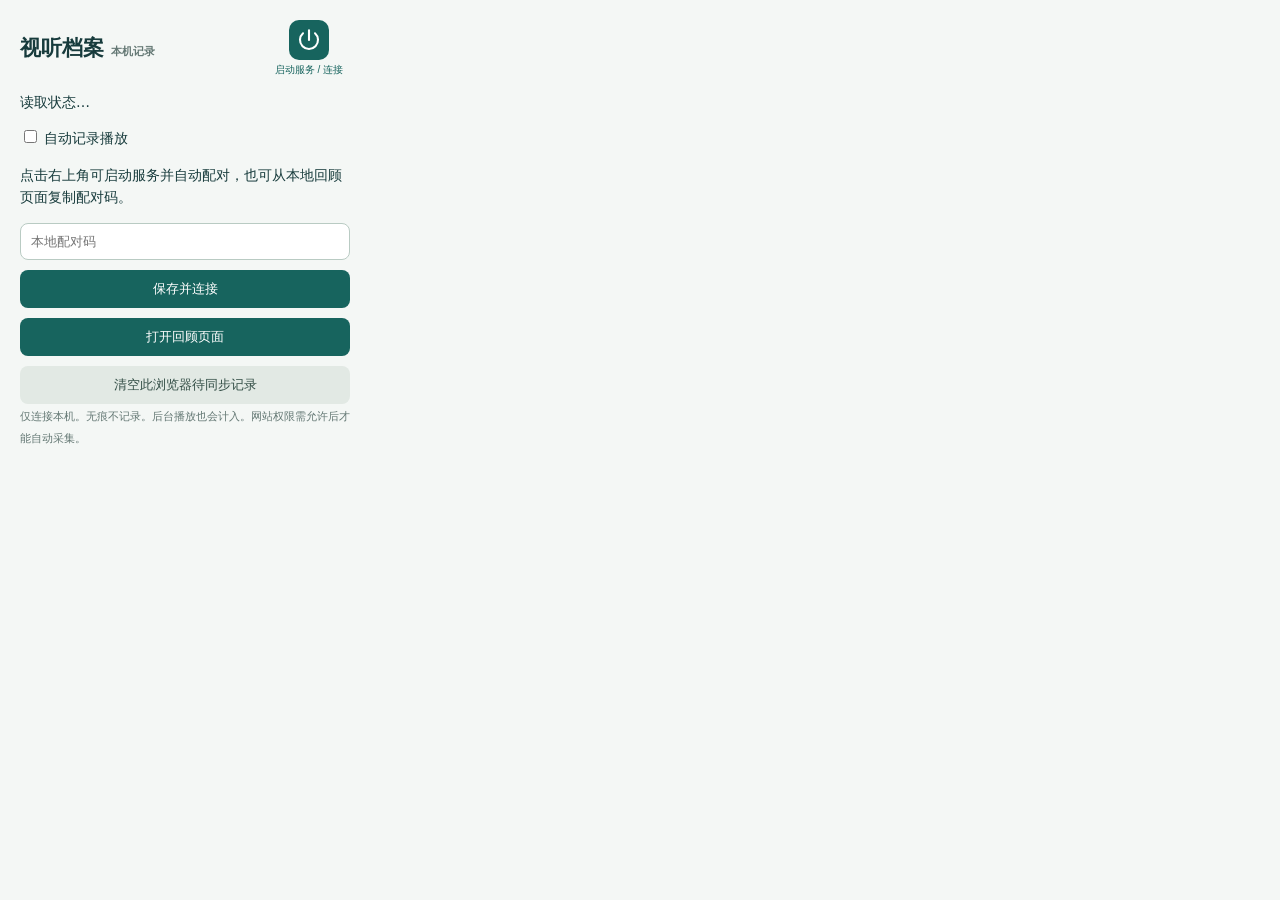
<file: extension/popup.html>
<!doctype html><html lang="zh-CN"><meta charset="utf-8"><title>视听档案</title><link rel="stylesheet" href="popup.css">
<body><header><h1>视听档案 <small>本机记录</small></h1>
<button id="start" aria-label="启动本地服务并连接" title="启动本地服务并连接">
<svg viewBox="0 0 32 32" aria-hidden="true"><path d="M16 3v13M8 7a12 12 0 1 0 16 0"/></svg><span id="start-label">启动服务 / 连接</span></button></header>
<p id="status" role="status" aria-live="polite">读取状态…</p><p id="queue"></p>
<label><input type="checkbox" id="enabled"> 自动记录播放</label>
<p>点击右上角可启动服务并自动配对，也可从本地回顾页面复制配对码。</p>
<input type="password" id="token" placeholder="本地配对码" aria-label="本地配对码">
<button id="save">保存并连接</button><button id="open">打开回顾页面</button>
<button id="clear">清空此浏览器待同步记录</button><p id="message" role="alert"></p>
<details id="setup" hidden><summary>首次安装 / 启动帮助</summary>
<p>双击项目文件夹中的 Install-Launcher.cmd，安装当前用户的本地启动桥接，无需管理员权限。安装后再点击电源按钮。更新扩展后请在扩展管理页重新加载。</p>
<p>若 Neo 仍提示桥接不可用，可在项目目录运行 <code>powershell -ExecutionPolicy Bypass -File .\Install-Launcher.ps1 -ExtensionId 扩展ID</code>。当前扩展 ID：<code id="extension-id"></code></p>
<p>也可双击 Start.cmd 启动服务。Firefox 使用相同桥接，无需填入扩展 ID。</p></details>
<small>仅连接本机。无痕不记录。后台播放也会计入。网站权限需允许后才能自动采集。</small>
<script src="popup.js"></script></body></html>
</file>
<file: extension/popup.css>
body{width:330px;margin:20px;font:14px/1.6 system-ui;color:#173b3c;background:#f4f7f5}h1{font-size:21px}small{font-size:11px;color:#647874}input[type=password]{box-sizing:border-box;width:100%;padding:10px;border:1px solid #b9cbc3;border-radius:8px}button{display:block;width:100%;margin-top:10px;padding:10px;border:0;border-radius:8px;background:#17645e;color:white;cursor:pointer}#clear{background:#e2e9e4;color:#334e46}#message{color:#a04b17}
header{display:flex;align-items:center;justify-content:space-between;gap:8px}h1{margin:10px 0;white-space:nowrap}#start{flex:0 0 82px;width:82px;margin:0;padding:0;background:transparent;color:#17645e;display:flex;align-items:center;flex-direction:column;gap:3px}#start svg{box-sizing:border-box;width:40px;height:40px;padding:8px;border-radius:10px;background:#17645e;fill:none;stroke:white;stroke-width:2.8;stroke-linecap:round}#start-label{font-size:10px;white-space:nowrap}#start.connected svg{background:#168347}button:disabled{cursor:wait;opacity:.6}button:focus-visible,summary:focus-visible{outline:3px solid #20985d;outline-offset:3px}#status.connected{color:#168347}#status,#message,code{overflow-wrap:anywhere}#setup{margin:12px 0;padding:10px;background:#e2e9e4;border-radius:8px;font-size:12px}#setup summary{cursor:pointer}code{user-select:all}#message:empty{display:none}
</file>
